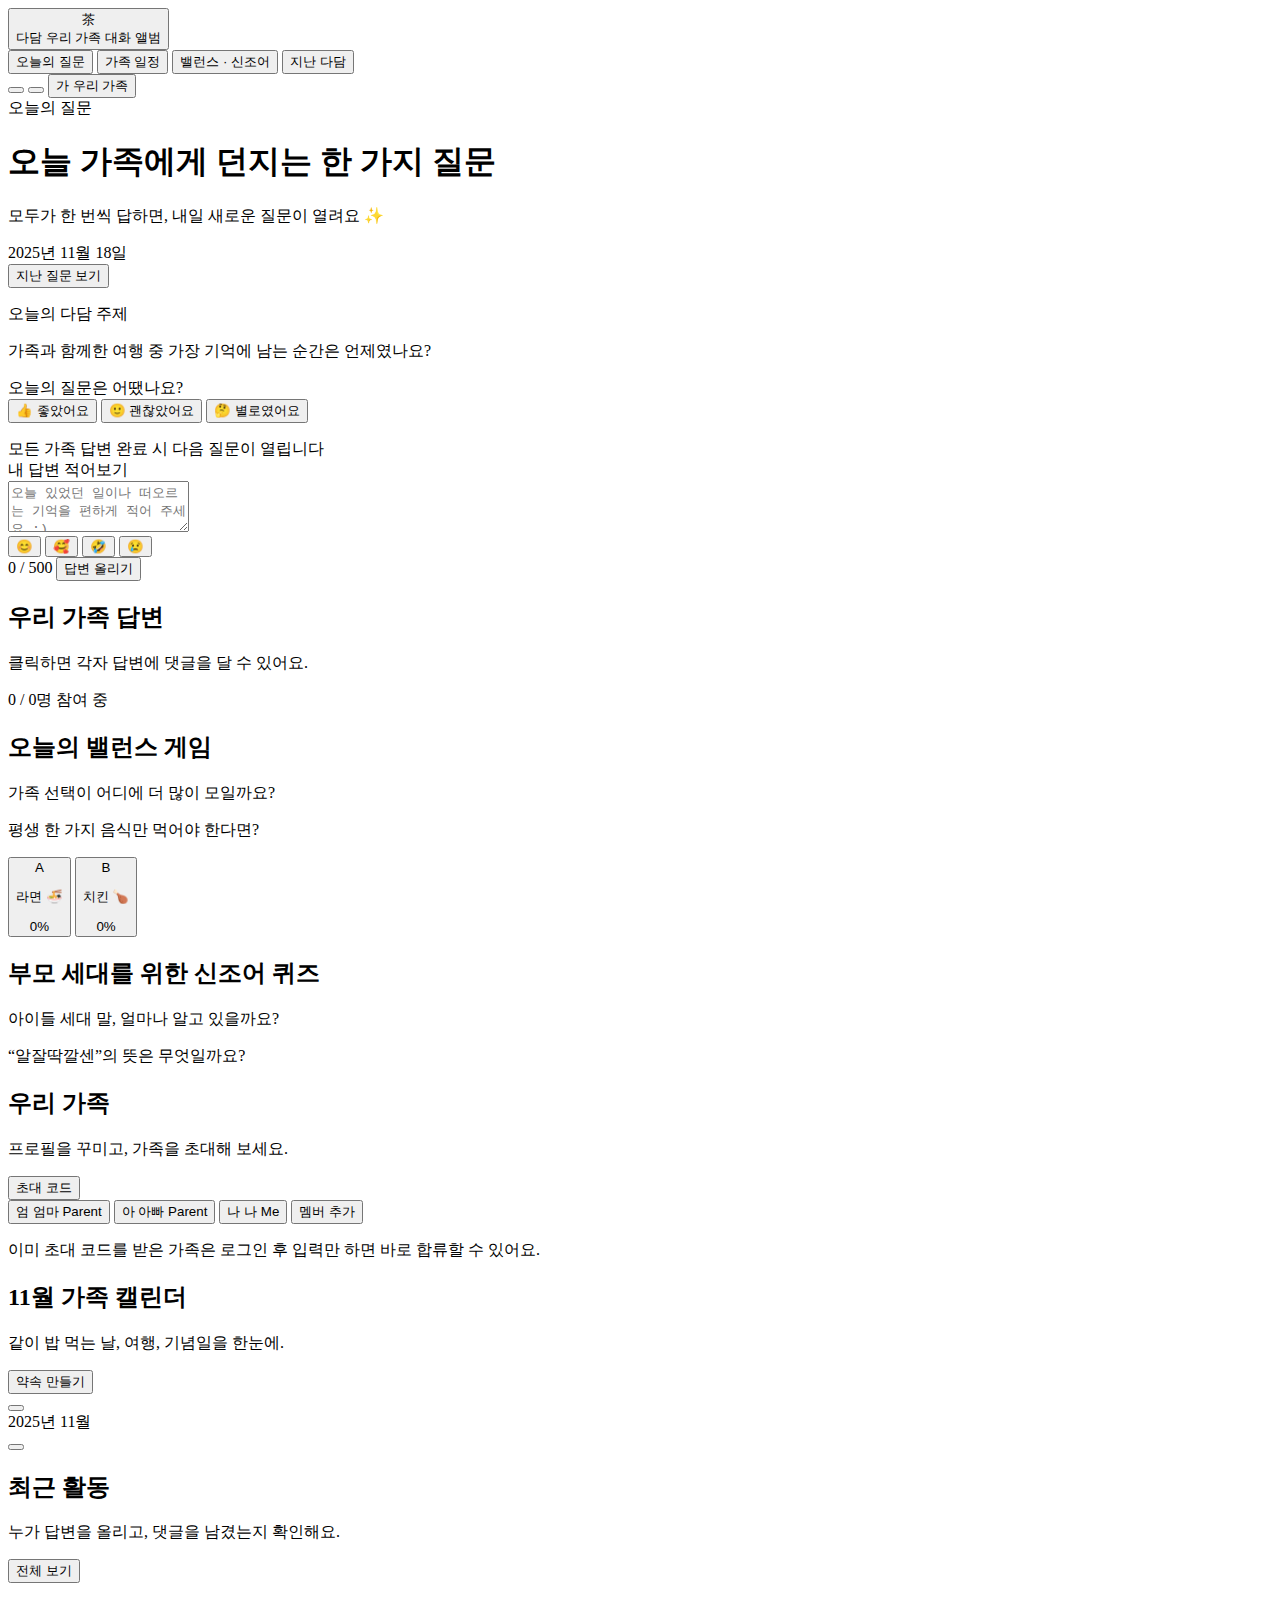
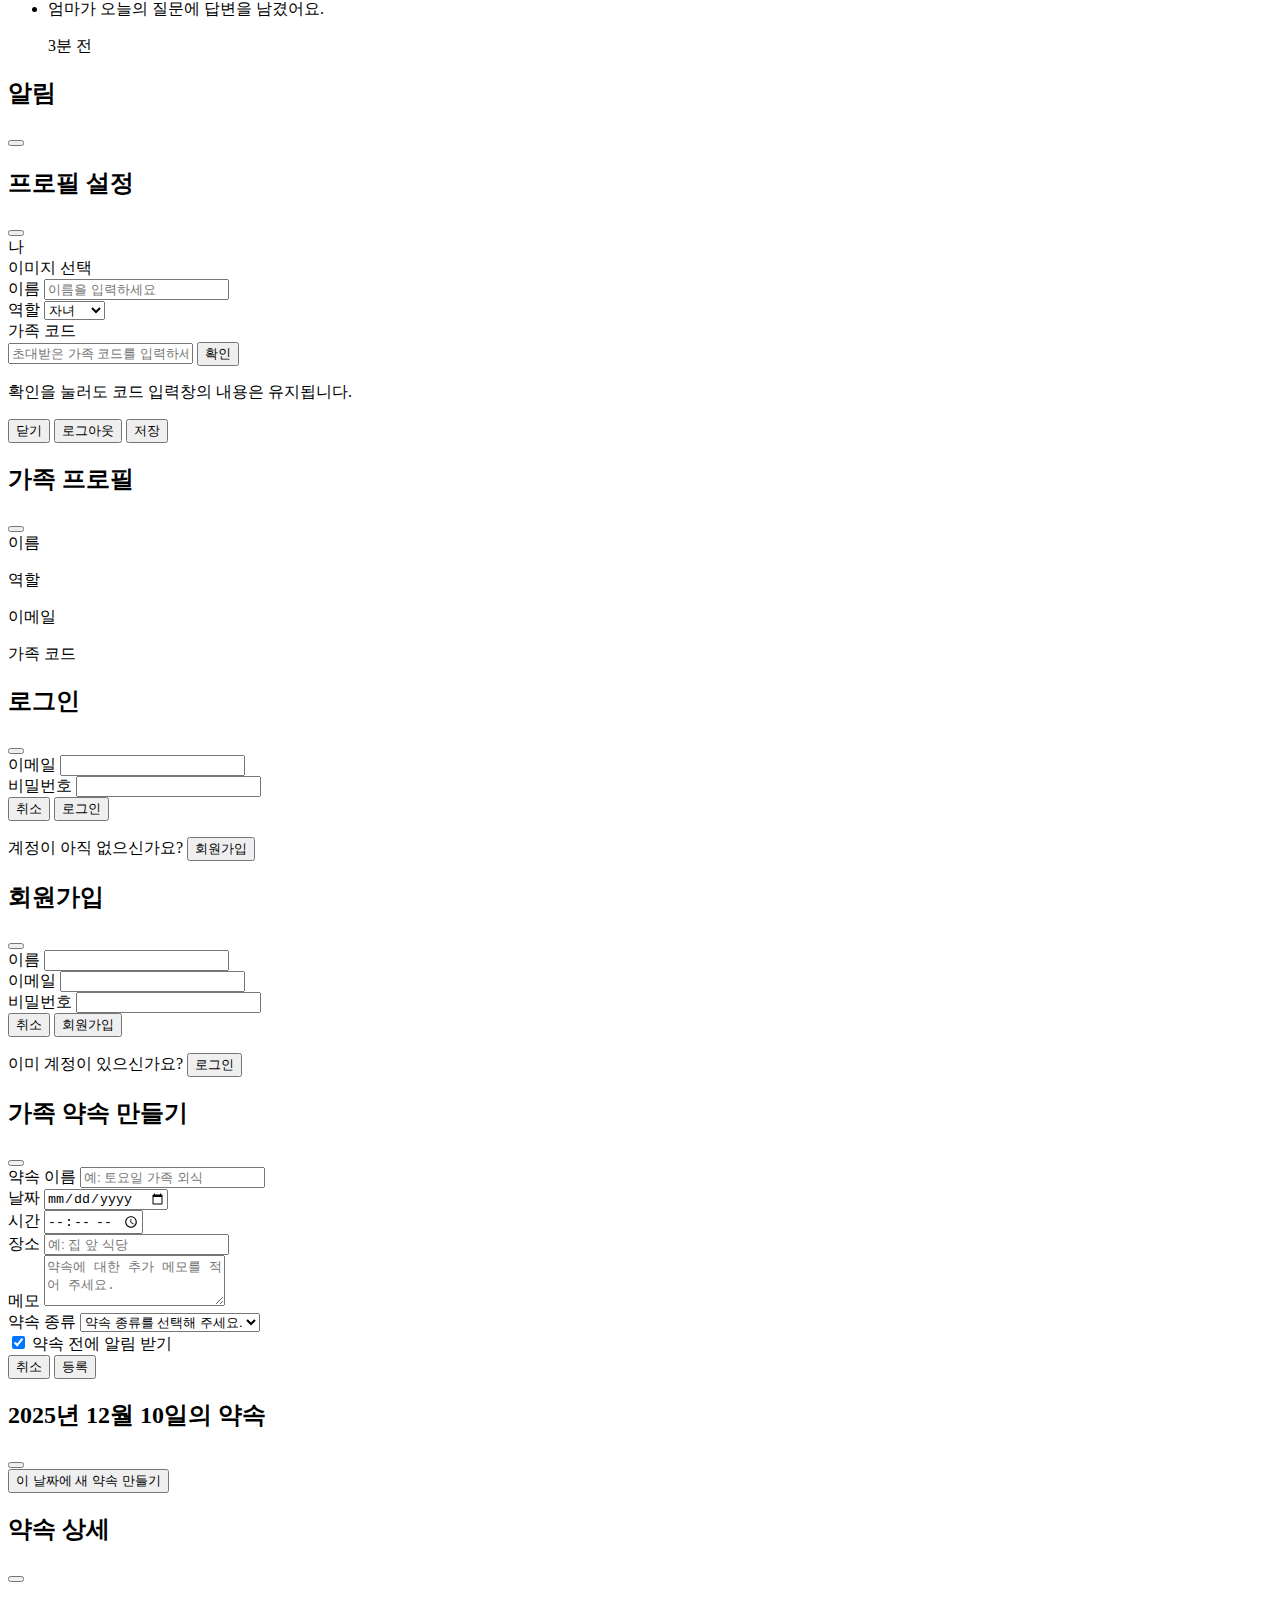
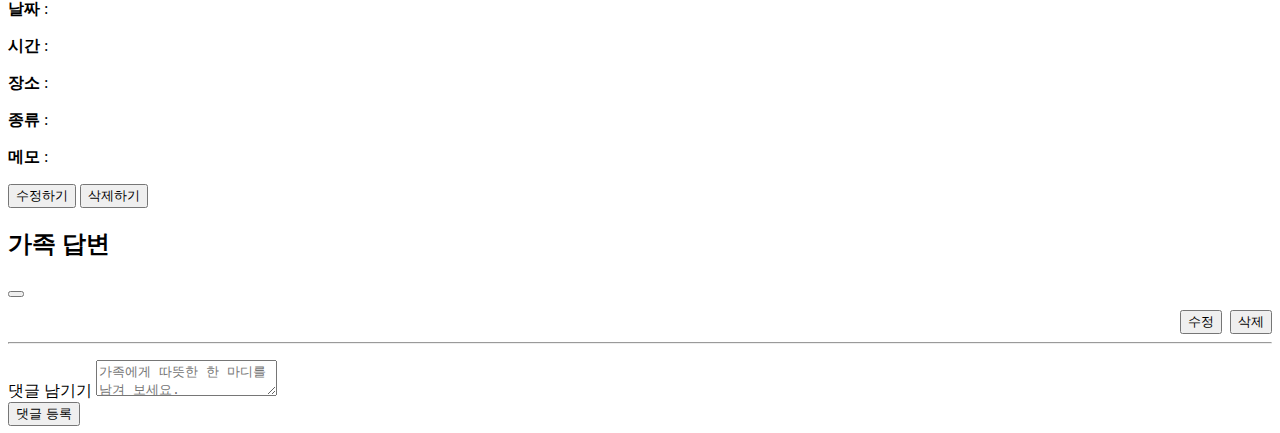
<file: src/main/resources/templates/index.html>
<!DOCTYPE html>
<html lang="ko" xmlns:th="http://www.thymeleaf.org">
<head xmlns:th="http://www.thymeleaf.org">
    <meta charset="UTF-8" />
    <title>다담 · 가족 대화/약속 플랫폼</title>
    <meta name="viewport" content="width=device-width, initial-scale=1.0" />

    <!-- Base & layout & components & widgets -->
    <link rel="stylesheet" th:href="@{/familyhub.base.css}" />
    <link rel="stylesheet" th:href="@{/familyhub.layout.css}" />
    <link rel="stylesheet" th:href="@{/familyhub.components.css}" />
    <link rel="stylesheet" th:href="@{/familyhub.widgets.css}" />
</head>
<body class="fh-body theme-light">
<div class="app">

    <!-- ================= HEADER ================= -->
    <header class="header">
        <div class="header-left">
            <button class="logo-chip" type="button">
                <span class="logo-mark">茶</span>
                <div class="logo-text">
                    <span class="logo-title">다담</span>
                    <span class="logo-subtitle">우리 가족 대화 앨범</span>
                </div>
            </button>

            <nav class="main-nav" aria-label="다담 주요 메뉴">
                <button class="nav-pill is-active" data-view="home" type="button">
                    오늘의 질문
                </button>
                <button class="nav-pill" data-view="calendar" type="button">
                    가족 일정
                </button>
                <button class="nav-pill" data-view="games" type="button">
                    밸런스 · 신조어
                </button>
                <button class="nav-pill" data-view="archive" type="button">
                    지난 다담
                </button>
            </nav>
        </div>

        <div class="header-right">
            <!-- 알림 열기 -->
            <button class="header-icon-btn" id="open-notifications" type="button" aria-label="알림 열기">
                <span class="fh-icon-bell"></span>
                <span class="badge-dot" id="notification-badge"></span>
            </button>

            <!-- 로그인/회원 관리 -->
            <button class="header-icon-btn" id="open-auth" type="button" aria-label="로그인/회원 관리">
                <span class="fh-icon-user"></span>
            </button>

            <!-- 프로필 / 마이페이지 -->
            <button class="avatar-chip" id="open-profile" type="button">
                <span class="avatar avatar-sm" id="current-avatar">
                    <span class="avatar-initial">가</span>
                </span>
                <span class="avatar-name" id="current-username">우리 가족</span>
                <span class="fh-icon-chevron-down"></span>
            </button>
        </div>
    </header>

    <!-- ================= MAIN LAYOUT ================= -->
    <main class="main-layout">
        <!-- ====== MAIN COLUMN ====== -->
        <section class="main-column">

            <!-- 오늘의 질문 / 답변 입력 -->
            <section class="card card-hero" aria-labelledby="today-question-title">
                <header class="card-header">
                    <div class="card-header-left">
                        <span class="pill pill-soft">오늘의 질문</span>
                        <div class="card-title-wrap">
                            <h1 class="card-title" id="today-question-title">
                                오늘 가족에게 던지는 한 가지 질문
                            </h1>
                            <p class="card-subtitle">
                                모두가 한 번씩 답하면, 내일 새로운 질문이 열려요 ✨
                            </p>
                        </div>
                    </div>
                    <div class="card-header-right">
                        <div class="date-badge">
                            <span id="today-label">2025년 11월 18일</span>
                        </div>
                        <button class="ghost-icon-btn" id="open-question-archive" type="button">
                            <span class="fh-icon-calendar"></span>
                            <span>지난 질문 보기</span>
                        </button>
                    </div>
                </header>

                <div class="question-main">
                    <div class="question-text-wrap">
                        <p class="question-tagline">
                            오늘의 다담 주제
                        </p>

                        <!-- ✅ 질문 ID를 data-question-id로 바인딩 -->
                        <p
                                class="question-text"
                                id="today-question-text"
                                data-question-id=""
                                th:attr="data-question-id=${todayQuestion != null} ? ${todayQuestion.id} : null"
                                th:text="${todayQuestion != null} ? ${todayQuestion.content} : '가족과 함께한 여행 중 가장 기억에 남는 순간은 언제였나요?'"
                        >
                            가족과 함께한 여행 중 가장 기억에 남는 순간은 언제였나요?
                        </p>

                        <!-- ✅ 질문 만족도 조사 UI (프론트 전용) -->
                        <div class="question-meta">
                            <div class="question-rating">
                                <span class="chip chip-outline question-rating-label">
                                    오늘의 질문은 어땠나요?
                                </span>
                                <div class="question-rating-buttons" role="group" aria-label="질문 만족도 선택">
                                    <button type="button"
                                            class="chip chip-soft question-rating-btn"
                                            data-rating="good">
                                        👍 좋았어요
                                    </button>
                                    <button type="button"
                                            class="chip chip-soft question-rating-btn"
                                            data-rating="ok">
                                        🙂 괜찮았어요
                                    </button>
                                    <button type="button"
                                            class="chip chip-soft question-rating-btn"
                                            data-rating="bad">
                                        🤔 별로였어요
                                    </button>
                                </div>
                                <!-- 단순 프론트 전용 상태 텍스트 -->
                                <p class="question-rating-status text-soft"
                                   id="question-rating-status"
                                   aria-live="polite"></p>
                            </div>

                            <span class="chip chip-outline">
                                모든 가족 답변 완료 시 다음 질문이 열립니다
                            </span>
                        </div>
                    </div>

                    <form class="answer-form" id="answer-form">
                        <label class="field-label" for="answer-input">
                            내 답변 적어보기
                        </label>
                        <div class="textarea-shell">
                            <textarea
                                    id="answer-input"
                                    class="textarea"
                                    rows="3"
                                    placeholder="오늘 있었던 일이나 떠오르는 기억을 편하게 적어 주세요 :)"
                            ></textarea>
                            <div class="textarea-footer">
                                <div class="emoji-row">
                                    <button type="button" class="emoji-chip" data-emoji="😊">😊</button>
                                    <button type="button" class="emoji-chip" data-emoji="🥰">🥰</button>
                                    <button type="button" class="emoji-chip" data-emoji="🤣">🤣</button>
                                    <button type="button" class="emoji-chip" data-emoji="😢">😢</button>
                                </div>
                                <div class="answer-actions">
                                    <span class="length-hint" id="answer-length-hint">0 / 500</span>
                                    <button class="btn btn-primary" type="submit">
                                        답변 올리기
                                    </button>
                                </div>
                            </div>
                        </div>
                    </form>
                </div>
            </section>

            <!-- 가족 답변 리스트 -->
            <section class="card card-answers" aria-label="가족 답변">
                <header class="card-header">
                    <div class="card-header-left">
                        <h2 class="card-title">우리 가족 답변</h2>
                        <p class="card-subtitle">
                            클릭하면 각자 답변에 댓글을 달 수 있어요.
                        </p>
                    </div>
                    <div class="card-header-right">
                        <span class="pill pill-soft" id="answer-progress-pill">
                            0 / 0명 참여 중
                        </span>
                    </div>
                </header>

                <!-- ✅ 실제 데이터는 dadam.answers.js가 렌더링 -->
                <ul class="answer-list" id="answer-list"></ul>
            </section>

            <!-- 밸런스 게임 + 신조어 퀴즈 영역 -->
            <section class="cards-row">
                <!-- 밸런스 게임 -->
                <section class="card card-balance" aria-label="오늘의 밸런스 게임">
                    <header class="card-header">
                        <div class="card-header-left">
                            <h2 class="card-title">오늘의 밸런스 게임</h2>
                            <p class="card-subtitle">
                                가족 선택이 어디에 더 많이 모일까요?
                            </p>
                        </div>
                    </header>

                    <div class="balance-body" id="balance-game" data-game-id="">
                        <p class="balance-question" id="balance-question">
                            평생 한 가지 음식만 먹어야 한다면?
                        </p>

                        <div class="balance-options">
                            <button
                                    class="balance-option"
                                    type="button"
                                    data-choice="A"
                            >
                                <div class="balance-label">A</div>
                                <p class="balance-text">라면 🍜</p>
                                <div class="balance-result">
                                    <div class="balance-bar" data-bar="A"></div>
                                    <span class="balance-percent" data-percent="A">0%</span>
                                </div>
                                <div class="balance-avatars" data-avatars="A"></div>
                            </button>

                            <button
                                    class="balance-option"
                                    type="button"
                                    data-choice="B"
                            >
                                <div class="balance-label">B</div>
                                <p class="balance-text">치킨 🍗</p>
                                <div class="balance-result">
                                    <div class="balance-bar" data-bar="B"></div>
                                    <span class="balance-percent" data-percent="B">0%</span>
                                </div>
                                <div class="balance-avatars" data-avatars="B"></div>
                            </button>
                        </div>
                    </div>
                </section>

                <!-- 신조어 퀴즈 -->
                <section class="card card-quiz" aria-label="부모 세대를 위한 신조어 퀴즈">
                    <header class="card-header">
                        <div class="card-header-left">
                            <h2 class="card-title">부모 세대를 위한 신조어 퀴즈</h2>
                            <p class="card-subtitle">
                                아이들 세대 말, 얼마나 알고 있을까요?
                            </p>
                        </div>
                        <!--                        <button class="ghost-icon-btn" id="regen-quiz" type="button">-->
                        <!--                            <span class="fh-icon-refresh"></span>-->
                        <!--                            <span>다른 문제</span>-->
                        <!--                        </button>-->
                    </header>

                    <div class="quiz-body" id="slang-quiz" data-quiz-id="">
                        <p class="quiz-question" id="quiz-question">
                            “알잘딱깔센”의 뜻은 무엇일까요?
                        </p>
                        <ul class="quiz-options" id="quiz-options">
                            <!-- JS에서 실제 보기 + 아바타 렌더링 -->
                        </ul>
                        <div class="quiz-actions">
                            <button class="btn btn-primary btn-sm"
                                    id="quiz-check-answer"
                                    type="button"
                                    style="display:none;">
                                정답 확인
                            </button>
                        </div>
                        <p class="quiz-feedback" id="quiz-feedback" aria-live="polite"></p>
                    </div>
                </section>
            </section>
        </section>

        <!-- ====== SIDEBAR ====== -->
        <aside class="sidebar" aria-label="가족 정보 및 일정 사이드바">

            <!-- 가족 멤버 / 초대 -->
            <section class="card card-family">
                <header class="card-header">
                    <div class="card-header-left">
                        <h2 class="card-title">우리 가족</h2>
                        <p class="card-subtitle">
                            프로필을 꾸미고, 가족을 초대해 보세요.
                        </p>
                    </div>
                    <button class="btn btn-ghost" id="open-invite" type="button">
                        초대 코드
                    </button>
                </header>

                <div class="family-grid" id="family-grid">
                    <button class="family-cell" type="button" data-user-id="mom">
                        <span class="avatar avatar-md">
                            <span class="avatar-initial">엄</span>
                        </span>
                        <span class="family-name">엄마</span>
                        <span class="family-role-badge">Parent</span>
                    </button>

                    <button class="family-cell" type="button" data-user-id="dad">
                        <span class="avatar avatar-md">
                            <span class="avatar-initial">아</span>
                        </span>
                        <span class="family-name">아빠</span>
                        <span class="family-role-badge">Parent</span>
                    </button>

                    <button class="family-cell" type="button" data-user-id="me">
                        <span class="avatar avatar-md avatar-accent">
                            <span class="avatar-initial">나</span>
                        </span>
                        <span class="family-name">나</span>
                        <span class="family-role-badge">Me</span>
                    </button>

                    <button class="family-cell family-add" id="family-add-btn" type="button">
                        <span class="avatar avatar-md avatar-dashed">
                            <span class="fh-icon-plus"></span>
                        </span>
                        <span class="family-name">멤버 추가</span>
                    </button>
                </div>

                <p class="family-hint">
                    이미 초대 코드를 받은 가족은 로그인 후 입력만 하면 바로 합류할 수 있어요.
                </p>
            </section>

            <!-- 캘린더 + 일정 -->
            <section class="card card-calendar">
                <header class="card-header">
                    <div class="card-header-left">
                        <h2 class="card-title">11월 가족 캘린더</h2>
                        <p class="card-subtitle">
                            같이 밥 먹는 날, 여행, 기념일을 한눈에.
                        </p>
                    </div>
                    <button class="btn btn-primary btn-sm" id="open-schedule-modal" type="button">
                        약속 만들기
                    </button>
                </header>

                <div class="calendar-shell">
                    <div class="calendar-header">
                        <button class="ghost-icon-btn" id="calendar-prev" type="button" aria-label="이전 달">
                            <span class="fh-icon-chevron-left"></span>
                        </button>
                        <div class="calendar-title" id="calendar-title">2025년 11월</div>
                        <button class="ghost-icon-btn" id="calendar-next" type="button" aria-label="다음 달">
                            <span class="fh-icon-chevron-right"></span>
                        </button>
                    </div>
                    <div class="calendar-grid" id="calendar-grid">
                        <!-- dadam.ui.js에서 달력 렌더링 -->
                    </div>
                </div>

                <!-- ✅ 일정 리스트: JS가 API 결과로 렌더 -->
                <div class="event-list" id="event-list"></div>
            </section>

            <!-- 최근 활동 / 알림 미리보기 -->
            <section class="card card-activity">
                <header class="card-header">
                    <div class="card-header-left">
                        <h2 class="card-title">최근 활동</h2>
                        <p class="card-subtitle">
                            누가 답변을 올리고, 댓글을 남겼는지 확인해요.
                        </p>
                    </div>
                    <button class="ghost-icon-btn" id="open-notifications-from-card" type="button">
                        <span>전체 보기</span>
                        <span class="fh-icon-chevron-right"></span>
                    </button>
                </header>

                <ul class="activity-list" id="activity-list">
                    <!-- 필요하면 나중에 실제 데이터로 교체 -->
                    <li class="activity-item">
                        <span class="activity-icon activity-type-answer"></span>
                        <div class="activity-text">
                            <p class="activity-title">엄마가 오늘의 질문에 답변을 남겼어요.</p>
                            <p class="activity-meta">3분 전</p>
                        </div>
                    </li>
                </ul>
            </section>
        </aside>
    </main>
</div>

<!-- ================= MODALS ================= -->

<!-- 🔔 알림 모달 -->
<div id="modal-notifications" class="modal-backdrop">
    <div class="modal">
        <header class="modal-header">
            <h2 class="modal-title">알림</h2>
            <button class="ghost-icon-btn" type="button" data-close-modal="modal-notifications">
                <span class="fh-icon-close"></span>
            </button>
        </header>
        <div class="modal-body">
            <ul class="notification-list" id="notification-list">
                <!-- dadam.core.js 에서 렌더링 -->
            </ul>
        </div>
    </div>
</div>

<!-- 👤 프로필 / 마이페이지 모달 -->
<div id="modal-profile" class="modal-backdrop">
    <div class="modal">
        <header class="modal-header">
            <h2 class="modal-title">프로필 설정</h2>
            <button class="ghost-icon-btn" type="button" data-close-modal="modal-profile">
                <span class="fh-icon-close"></span>
            </button>
        </header>
        <div class="modal-body">
            <form id="profile-form">
                <div class="profile-avatar-section">
                    <div class="avatar avatar-lg avatar-soft" id="profile-avatar-preview">
                        <span class="avatar-initial">나</span>
                    </div>
                    <label class="btn btn-ghost btn-sm">
                        이미지 선택
                        <input id="profile-image-input" type="file" accept="image/*" hidden />
                    </label>
                </div>

                <div class="field-group">
                    <label class="field-label" for="profile-name-input">이름</label>
                    <input id="profile-name-input" class="input" type="text" placeholder="이름을 입력하세요" />
                </div>

                <div class="field-group">
                    <label class="field-label" for="profile-role-input">역할</label>
                    <select id="profile-role-input" class="select">
                        <option value="child">자녀</option>
                        <option value="parent">부모</option>
                        <option value="grandparent">조부모</option>
                    </select>
                </div>

                <!-- 👨‍👩‍👧 가족 코드 입력 영역 -->
                <div class="field-group">
                    <div class="field-row" style="justify-content: space-between; align-items: center;">
                        <label class="field-label" for="family-code-input">가족 코드</label>
                        <span class="helper-text" id="family-code-display"></span>
                    </div>
                    <div class="field-row">
                        <input
                                id="family-code-input"
                                class="input"
                                type="text"
                                placeholder="초대받은 가족 코드를 입력하세요"
                        />
                        <button class="btn btn-ghost" type="button" id="family-code-check-btn">확인</button>
                    </div>
                    <p class="field-help">확인을 눌러도 코드 입력창의 내용은 유지됩니다.</p>
                </div>

                <div class="modal-footer">
                    <button class="btn btn-ghost" type="button" data-close-modal="modal-profile">닫기</button>
                    <button class="btn btn-ghost" type="button" id="logout-btn">로그아웃</button>
                    <button class="btn btn-primary" type="submit">저장</button>
                </div>
            </form>
        </div>
    </div>
</div>

<!-- 👤 가족 프로필 상세 모달 -->
<div id="modal-family-profile" class="modal-backdrop">
    <div class="modal">
        <header class="modal-header">
            <h2 class="modal-title">가족 프로필</h2>
            <button class="ghost-icon-btn" type="button" data-close-modal="modal-family-profile">
                <span class="fh-icon-close"></span>
            </button>
        </header>
        <div class="modal-body">
            <div class="profile-avatar-section" id="family-profile-avatar">
                <!-- JS 렌더링 -->
            </div>
            <div class="field-group">
                <label class="field-label">이름</label>
                <p class="field-value" id="family-profile-name"></p>
            </div>
            <div class="field-group">
                <label class="field-label">역할</label>
                <p class="field-value" id="family-profile-role"></p>
            </div>
            <div class="field-group">
                <label class="field-label">이메일</label>
                <p class="field-value" id="family-profile-email"></p>
            </div>
            <div class="field-group">
                <label class="field-label">가족 코드</label>
                <p class="field-value" id="family-profile-code"></p>
            </div>
        </div>
    </div>
</div>

<!-- 🔐 로그인 모달 -->
<div id="modal-login" class="modal-backdrop">
    <div class="modal">
        <header class="modal-header">
            <h2 class="modal-title">로그인</h2>
            <button class="ghost-icon-btn" type="button" data-close-modal="modal-login">
                <span class="fh-icon-close"></span>
            </button>
        </header>
        <div class="modal-body">
            <form id="login-form">
                <div class="field-group">
                    <label class="field-label" for="login-email">이메일</label>
                    <input id="login-email" class="input" type="email" name="email" required />
                </div>
                <div class="field-group">
                    <label class="field-label" for="login-password">비밀번호</label>
                    <input id="login-password" class="input" type="password" name="password" required />
                </div>
                <div class="modal-footer">
                    <button class="btn btn-ghost" type="button" data-close-modal="modal-login">취소</button>
                    <button class="btn btn-primary" type="submit">로그인</button>
                </div>
            </form>

            <!-- 👇 로그인 아래에 회원가입 안내 -->
            <p class="auth-helper-text">
                계정이 아직 없으신가요?
                <button type="button" class="link-button" id="go-signup-link">회원가입</button>
            </p>
        </div>
    </div>
</div>

<!-- 🆕 회원가입 모달 -->
<div id="modal-signup" class="modal-backdrop">
    <div class="modal">
        <header class="modal-header">
            <h2 class="modal-title">회원가입</h2>
            <button class="ghost-icon-btn" type="button" data-close-modal="modal-signup">
                <span class="fh-icon-close"></span>
            </button>
        </header>

        <div class="modal-body">
            <form id="signup-form">
                <div class="field-group">
                    <label class="field-label" for="signup-name">이름</label>
                    <input id="signup-name" class="input" type="text" name="name" required />
                </div>
                <div class="field-group">
                    <label class="field-label" for="signup-email">이메일</label>
                    <input id="signup-email" class="input" type="email" name="email" required />
                </div>
                <div class="field-group">
                    <label class="field-label" for="signup-password">비밀번호</label>
                    <input id="signup-password" class="input" type="password" name="password" required />
                </div>
                <div class="modal-footer">
                    <button class="btn btn-ghost" type="button" data-close-modal="modal-signup">취소</button>
                    <button class="btn btn-primary" type="submit">회원가입</button>
                </div>
            </form>

            <p class="auth-helper-text">
                이미 계정이 있으신가요?
                <button type="button" class="link-button" id="go-login-link">로그인</button>
            </p>
        </div>
    </div>
</div>


<!-- 📅 약속 만들기 모달 -->
<div id="modal-schedule" class="modal-backdrop">
    <div class="modal">
        <header class="modal-header">
            <h2 class="modal-title">가족 약속 만들기</h2>
            <button class="ghost-icon-btn" type="button" data-close-modal="modal-schedule">
                <span class="fh-icon-close"></span>
            </button>
        </header>

        <div class="modal-body">
            <form id="schedule-form">
                <!-- ✅ title: 필수 -->
                <div class="field-group">
                    <label class="field-label" for="schedule-title">약속 이름</label>
                    <input
                            id="schedule-title"
                            name="title"
                            class="input"
                            type="text"
                            placeholder="예: 토요일 가족 외식"
                            required
                    />
                </div>

                <div class="field-group field-row">
                    <!-- ✅ date: 필수 -->
                    <div class="field-col">
                        <label class="field-label" for="schedule-date">날짜</label>
                        <input
                                id="schedule-date"
                                name="date"
                                class="input"
                                type="date"
                                required
                        />
                    </div>

                    <!-- ⭕ time: 선택 -->
                    <div class="field-col">
                        <label class="field-label" for="schedule-time">시간</label>
                        <input
                                id="schedule-time"
                                name="time"
                                class="input"
                                type="time"
                        />
                    </div>
                </div>

                <!-- ⭕ place: 선택 -->
                <div class="field-group">
                    <label class="field-label" for="schedule-place">장소</label>
                    <input
                            id="schedule-place"
                            name="place"
                            class="input"
                            type="text"
                            placeholder="예: 집 앞 식당"
                    />
                </div>

                <!-- ⭕ memo: 선택 -->
                <div class="field-group">
                    <label class="field-label" for="schedule-memo">메모</label>
                    <textarea
                            id="schedule-memo"
                            name="memo"
                            class="textarea"
                            rows="3"
                            placeholder="약속에 대한 추가 메모를 적어 주세요."
                    ></textarea>
                </div>

                <!-- ⭕ type: 사용자가 직접 선택 (선택 사항) -->
                <div class="field-group">
                    <label class="field-label" for="schedule-type">약속 종류</label>
                    <select
                            id="schedule-type"
                            name="type"
                            class="select"
                    >
                        <option value="" selected>약속 종류를 선택해 주세요.</option>
                        <option value="dinner">식사</option>
                        <option value="trip">여행</option>
                        <option value="event">기타</option>
                    </select>
                </div>

                <!-- ⭕ remind: 선택(체크/해제) -->
                <div class="field-group">
                    <label class="checkbox">
                        <input
                                id="schedule-remind"
                                name="remind"
                                type="checkbox"
                                checked
                        />
                        <span>약속 전에 알림 받기</span>
                    </label>
                </div>

                <div class="modal-footer">
                    <button class="btn btn-ghost" type="button" data-close-modal="modal-schedule">취소</button>
                    <button class="btn btn-primary" type="submit">등록</button>
                </div>
            </form>
        </div>
    </div>
</div>

<!-- 📅 날짜별 약속 리스트 모달 -->
<div id="modal-day-events" class="modal-backdrop">
    <div class="modal">
        <header class="modal-header">
            <h2 class="modal-title">
                <span id="day-events-date-label">2025년 12월 10일</span>의 약속
            </h2>
            <button class="ghost-icon-btn" type="button" data-close-modal="modal-day-events">
                <span class="fh-icon-close"></span>
            </button>
        </header>
        <div class="modal-body">
            <div id="day-events-list">
                <!-- dadam.ui.js에서 해당 날짜의 약속 리스트 렌더링 -->
            </div>
        </div>
        <footer class="modal-footer">
            <button class="btn btn-primary" type="button" id="day-events-create-btn">
                이 날짜에 새 약속 만들기
            </button>
        </footer>
    </div>
</div>

<!-- 📌 약속 상세 모달 -->
<div id="modal-schedule-detail" class="modal-backdrop">
    <div class="modal">
        <header class="modal-header">
            <h2 class="modal-title" id="schedule-detail-title">약속 상세</h2>
            <button class="ghost-icon-btn" type="button" data-close-modal="modal-schedule-detail">
                <span class="fh-icon-close"></span>
            </button>
        </header>
        <div class="modal-body">
            <div class="field-group">
                <p><strong>날짜</strong> : <span id="schedule-detail-date"></span></p>
            </div>
            <div class="field-group">
                <p><strong>시간</strong> : <span id="schedule-detail-time"></span></p>
            </div>
            <div class="field-group">
                <p><strong>장소</strong> : <span id="schedule-detail-place"></span></p>
            </div>
            <div class="field-group">
                <p><strong>종류</strong> : <span id="schedule-detail-type"></span></p>
            </div>
            <div class="field-group">
                <p><strong>메모</strong> : <span id="schedule-detail-memo"></span></p>
            </div>
        </div>
        <footer class="modal-footer">
            <button class="btn btn-ghost" type="button" id="schedule-detail-edit-btn">수정하기</button>
            <button class="btn btn-danger" type="button" id="schedule-detail-delete-btn">삭제하기</button>
        </footer>
    </div>
</div>

<!-- ✅ 답변 상세 + 댓글 모달 (answers.js에서 사용) -->
<div id="modal-answer-thread" class="modal-backdrop">
    <div class="modal">
        <header class="modal-header">
            <h2 class="modal-title">가족 답변</h2>
            <button class="ghost-icon-btn" type="button" data-close-modal="modal-answer-thread">
                <span class="fh-icon-close"></span>
            </button>
        </header>
        <div class="modal-body">
            <div id="answer-thread-main"></div>
            <div class="answer-thread-actions" id="answer-thread-actions" style="display:none; margin-top:12px; gap:8px; display:flex; justify-content:flex-end;">
                <button class="btn btn-ghost btn-sm" type="button" id="answer-edit-btn">수정</button>
                <button class="btn btn-ghost btn-sm" type="button" id="answer-edit-cancel-btn" style="display:none;">수정 취소</button>
                <button class="btn btn-danger btn-sm" type="button" id="answer-delete-btn">삭제</button>
            </div>
            <hr />
            <ul class="comment-list" id="comment-list"></ul>

            <form id="comment-form" class="comment-form">
                <div class="field-group">
                    <label class="field-label" for="comment-input">댓글 남기기</label>
                    <textarea id="comment-input" class="textarea" rows="2" placeholder="가족에게 따뜻한 한 마디를 남겨 보세요."></textarea>
                </div>
                <div class="modal-footer">
                    <button class="btn btn-primary" type="submit">댓글 등록</button>
                </div>
            </form>
        </div>
    </div>
</div>

<!-- ================= SCRIPTS ================= -->
<script th:src="@{/js/dadam.core.js}"></script>
<script th:src="@{/js/dadam.profile.js}"></script>
<script th:src="@{/js/dadam.balance.js}"></script>
<script th:src="@{/js/dadam.quiz.js}"></script>
<script th:src="@{/js/dadam.answers.js}"></script>
<script th:src="@{/js/dadam.archive.js}"></script>
<script th:src="@{/js/dadam.ui.js}"></script>

</body>
</html>
</file>
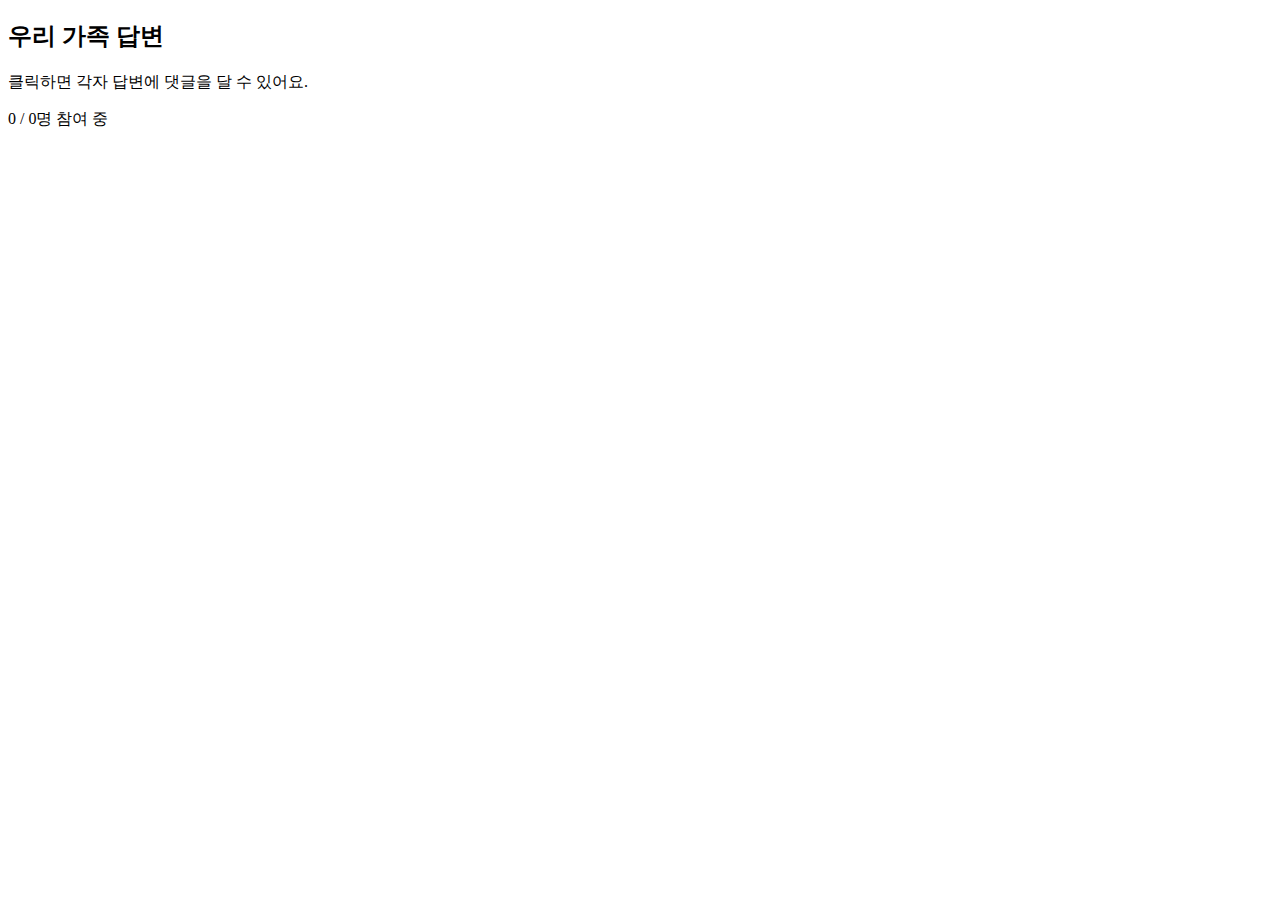
<file: src/main/resources/templates/fragments/answers.html>
<!DOCTYPE html>
<html xmlns:th="http://www.thymeleaf.org">
<body>
<section class="card card-answers"
         aria-label="가족 답변"
         th:fragment="answers-card">

    <header class="card-header">
        <div class="card-header-left">
            <h2 class="card-title">우리 가족 답변</h2>
            <p class="card-subtitle">
                클릭하면 각자 답변에 댓글을 달 수 있어요.
            </p>
        </div>
        <div class="card-header-right">
            <span class="pill pill-soft" id="answer-progress-pill">
                0 / 0명 참여 중
            </span>
        </div>
    </header>

    <!-- ✅ 실제 데이터는 dadam.answers.js가 렌더링 -->
    <ul class="answer-list" id="answer-list"></ul>
</section>
</body>
</html>
</file>
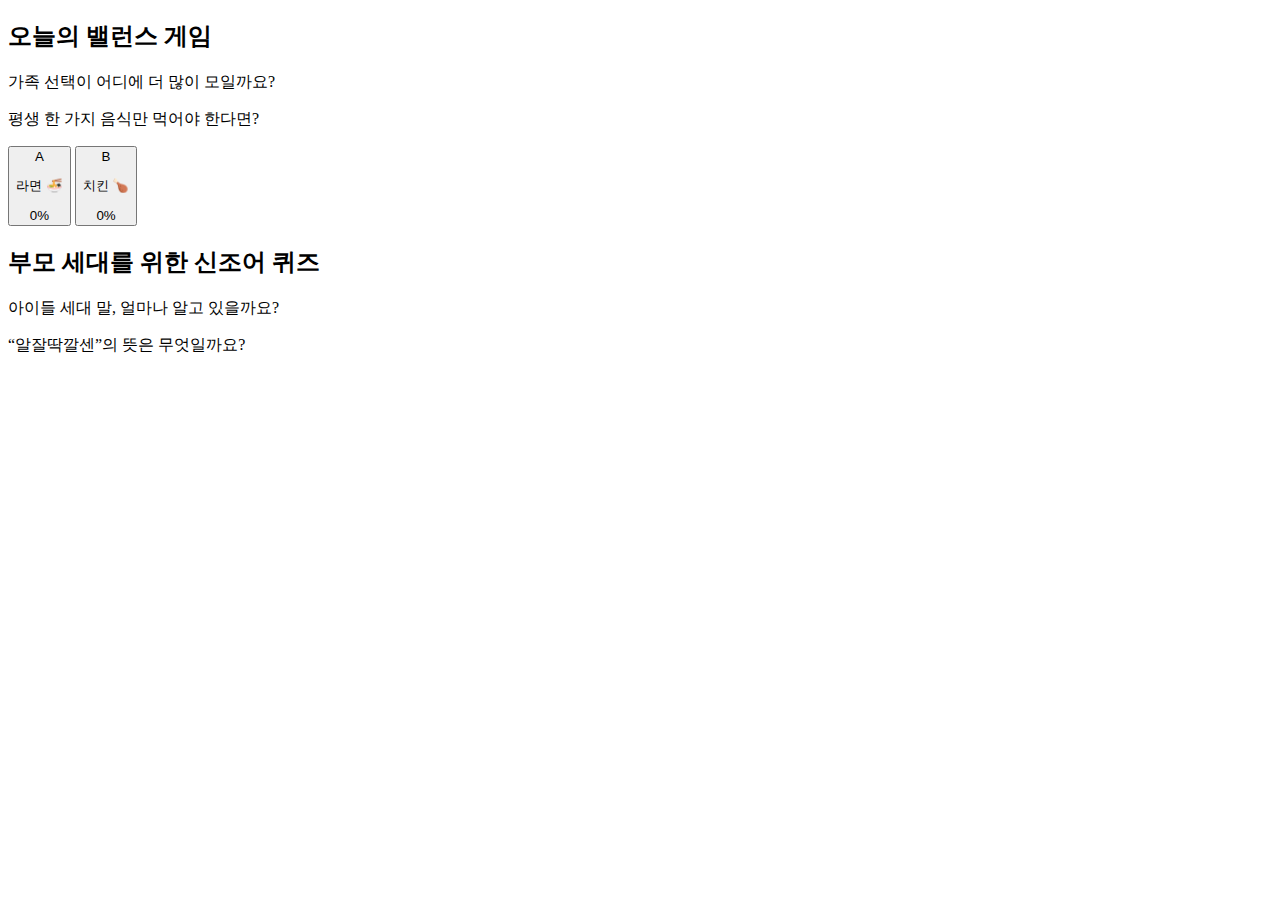
<file: src/main/resources/templates/fragments/balance-quiz.html>
<!DOCTYPE html>
<html xmlns:th="http://www.thymeleaf.org">
<body>
<section class="cards-row" th:fragment="balance-quiz-row">

    <!-- 밸런스 게임 -->
    <section class="card card-balance" aria-label="오늘의 밸런스 게임">
        <header class="card-header">
            <div class="card-header-left">
                <h2 class="card-title">오늘의 밸런스 게임</h2>
                <p class="card-subtitle">
                    가족 선택이 어디에 더 많이 모일까요?
                </p>
            </div>
        </header>

        <div class="balance-body" id="balance-game" data-game-id="">
            <p class="balance-question" id="balance-question">
                평생 한 가지 음식만 먹어야 한다면?
            </p>

            <div class="balance-options">
                <button
                        class="balance-option"
                        type="button"
                        data-choice="A">
                    <div class="balance-label">A</div>
                    <p class="balance-text">라면 🍜</p>
                    <div class="balance-result">
                        <div class="balance-bar" data-bar="A"></div>
                        <span class="balance-percent" data-percent="A">0%</span>
                    </div>
                    <div class="balance-avatars" data-avatars="A"></div>
                </button>

                <button
                        class="balance-option"
                        type="button"
                        data-choice="B">
                    <div class="balance-label">B</div>
                    <p class="balance-text">치킨 🍗</p>
                    <div class="balance-result">
                        <div class="balance-bar" data-bar="B"></div>
                        <span class="balance-percent" data-percent="B">0%</span>
                    </div>
                    <div class="balance-avatars" data-avatars="B"></div>
                </button>
            </div>
        </div>
    </section>

    <!-- 신조어 퀴즈 -->
    <section class="card card-quiz" aria-label="부모 세대를 위한 신조어 퀴즈">
        <header class="card-header">
            <div class="card-header-left">
                <h2 class="card-title">부모 세대를 위한 신조어 퀴즈</h2>
                <p class="card-subtitle">
                    아이들 세대 말, 얼마나 알고 있을까요?
                </p>
            </div>
        </header>

        <div class="quiz-body" id="slang-quiz" data-quiz-id="">
            <p class="quiz-question" id="quiz-question">
                “알잘딱깔센”의 뜻은 무엇일까요?
            </p>
            <ul class="quiz-options" id="quiz-options">
                <!-- JS에서 실제 보기 + 아바타 렌더링 -->
            </ul>
            <div class="quiz-actions">
                <button class="btn btn-primary btn-sm"
                        id="quiz-check-answer"
                        type="button"
                        style="display:none;">
                    정답 확인
                </button>
            </div>
            <p class="quiz-feedback" id="quiz-feedback" aria-live="polite"></p>
        </div>
    </section>
</section>
</body>
</html>
</file>
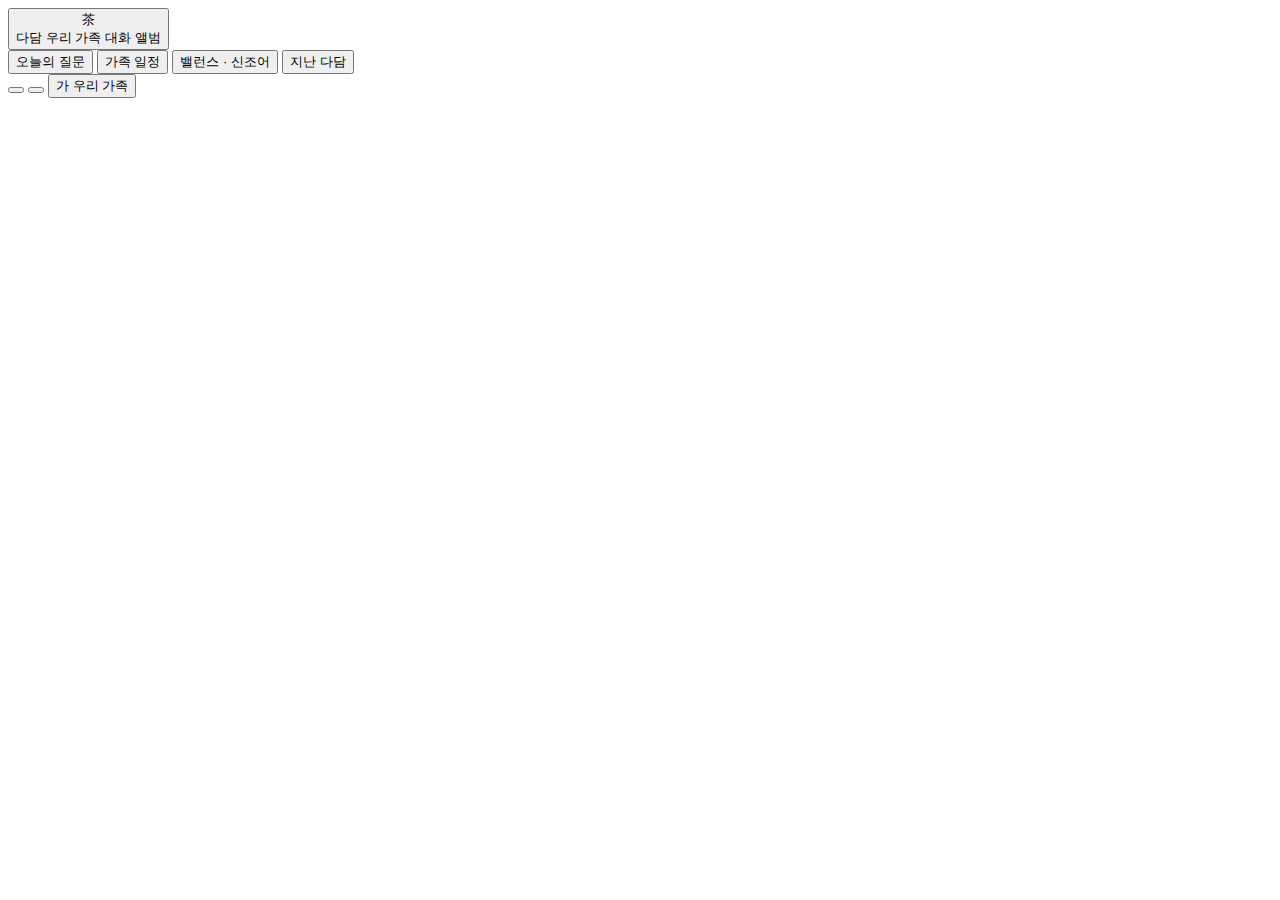
<file: src/main/resources/templates/fragments/header.html>
<!DOCTYPE html>
<html xmlns:th="http://www.thymeleaf.org">
<body>
<header class="header" th:fragment="header">
    <div class="header-left">
        <button class="logo-chip" type="button">
            <span class="logo-mark">茶</span>
            <div class="logo-text">
                <span class="logo-title">다담</span>
                <span class="logo-subtitle">우리 가족 대화 앨범</span>
            </div>
        </button>

        <nav class="main-nav" aria-label="다담 주요 메뉴">
            <button class="nav-pill is-active" data-view="home" type="button">
                오늘의 질문
            </button>
            <button class="nav-pill" data-view="calendar" type="button">
                가족 일정
            </button>
            <button class="nav-pill" data-view="games" type="button">
                밸런스 · 신조어
            </button>
            <button class="nav-pill" data-view="archive" type="button">
                지난 다담
            </button>
        </nav>
    </div>

    <div class="header-right">
        <!-- 알림 열기 -->
        <button class="header-icon-btn" id="open-notifications" type="button" aria-label="알림 열기">
            <span class="fh-icon-bell"></span>
            <span class="badge-dot" id="notification-badge"></span>
        </button>

        <!-- 로그인/회원 관리 -->
        <button class="header-icon-btn" id="open-auth" type="button" aria-label="로그인/회원 관리">
            <span class="fh-icon-user"></span>
        </button>

        <!-- 프로필 / 마이페이지 -->
        <button class="avatar-chip" id="open-profile" type="button">
            <span class="avatar avatar-sm" id="current-avatar">
                <!-- ✅ JS가 이 이니셜을 바꿔 줌 -->
                <span class="avatar-initial">가</span>
            </span>
            <span class="avatar-name" id="current-username">우리 가족</span>
            <span class="fh-icon-chevron-down"></span>
        </button>
    </div>
</header>
</body>
</html>
</file>
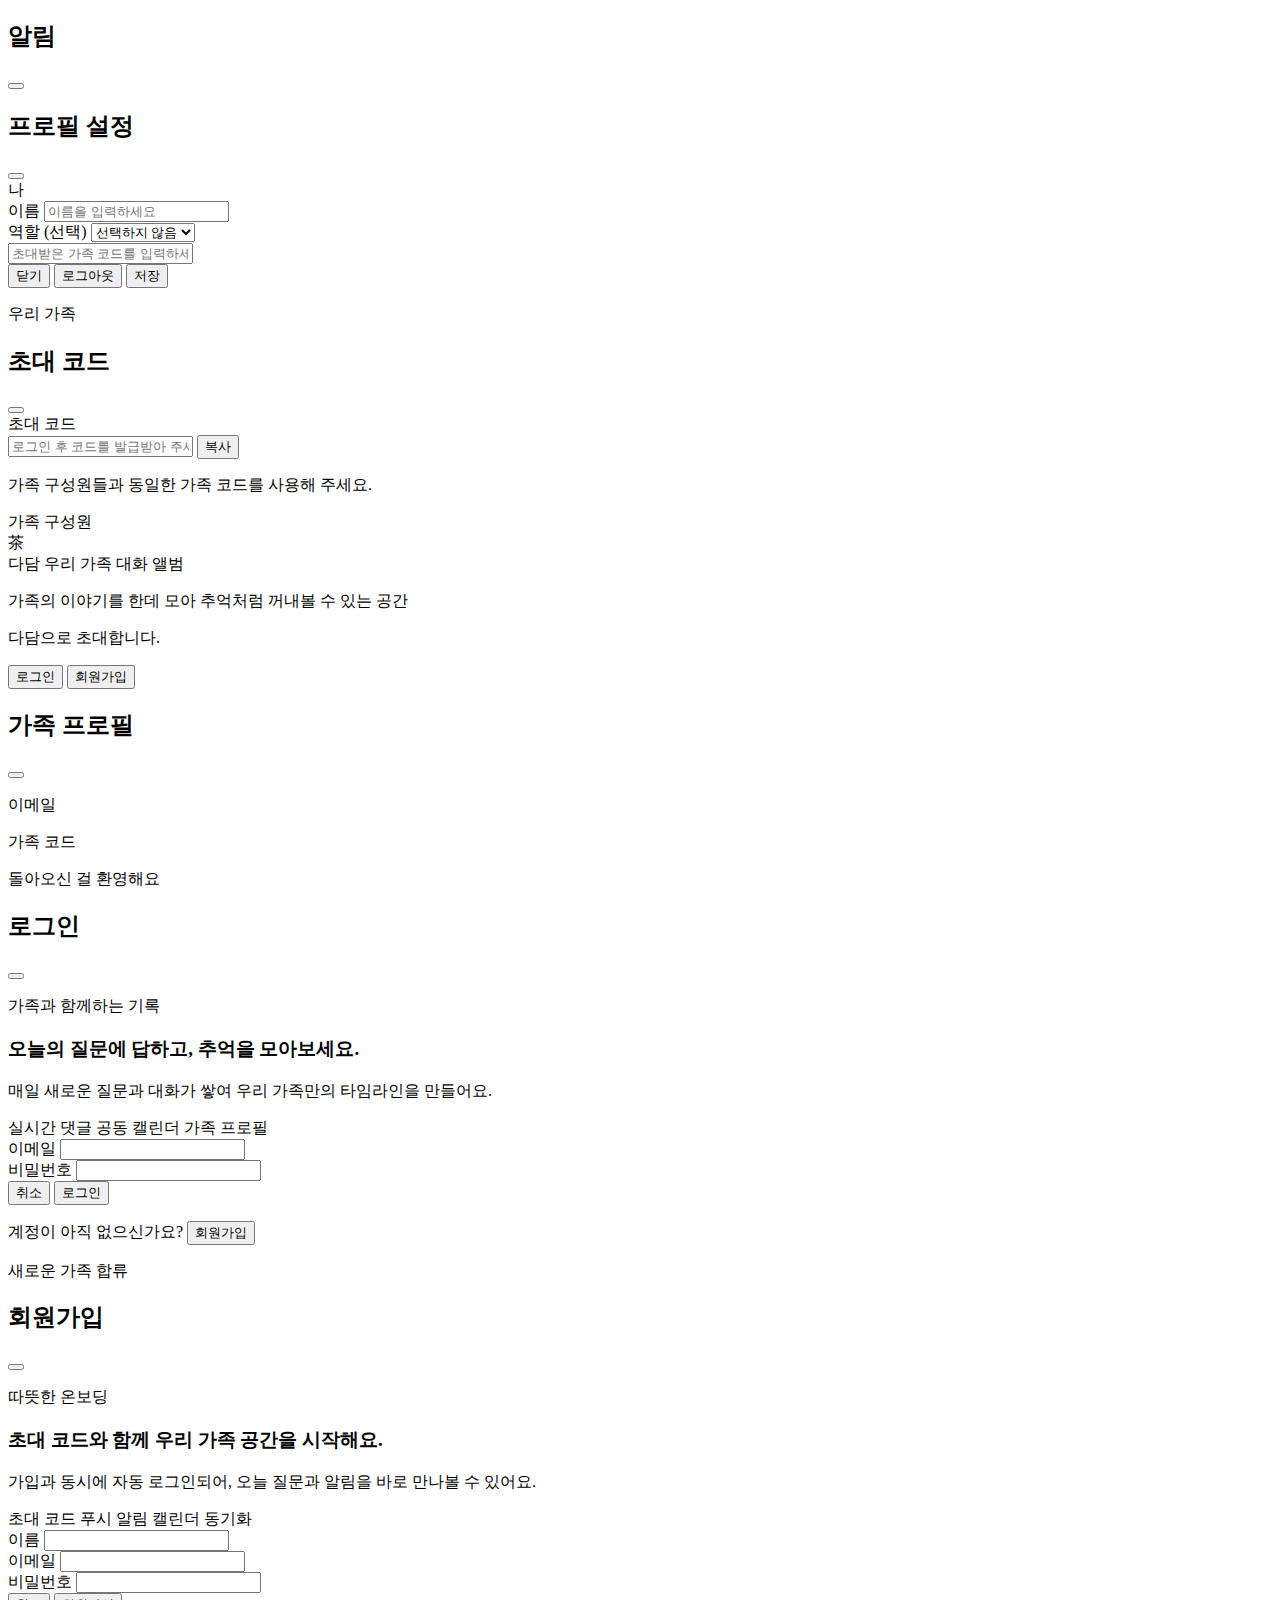
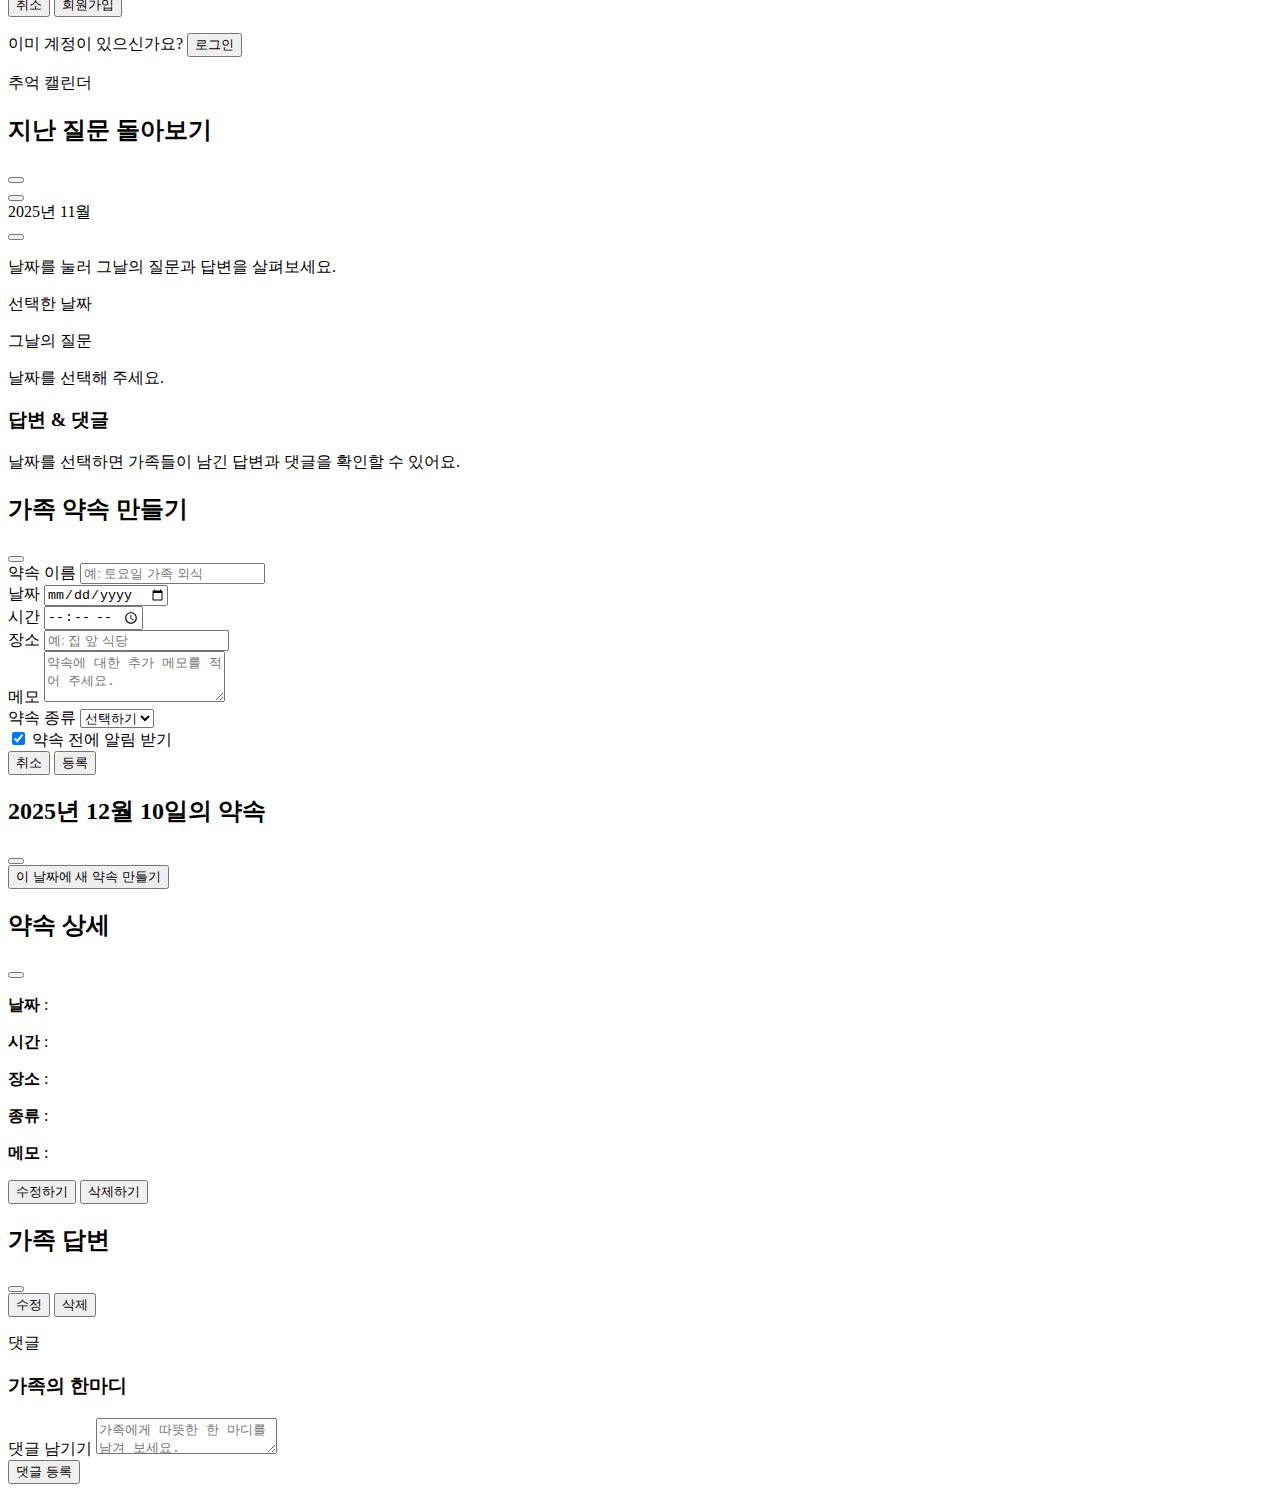
<file: src/main/resources/templates/fragments/modals.html>
<!DOCTYPE html>
<html xmlns:th="http://www.thymeleaf.org">
<body>
<div th:fragment="modals">

    <!-- 🔔 알림 모달 -->
    <div id="modal-notifications" class="modal-backdrop">
        <div class="modal">
            <header class="modal-header">
                <h2 class="modal-title">알림</h2>
                <button class="ghost-icon-btn" type="button" data-close-modal="modal-notifications">
                    <span class="fh-icon-close"></span>
                </button>
            </header>
            <div class="modal-body">
                <ul class="notification-list" id="notification-list">
                    <!-- dadam.core.js 에서 렌더링 -->
                </ul>
            </div>
        </div>
    </div>

    <!-- 👤 프로필 / 마이페이지 모달 -->
    <div id="modal-profile" class="modal-backdrop">
        <div class="modal">
            <header class="modal-header">
                <h2 class="modal-title">프로필 설정</h2>
                <button class="ghost-icon-btn" type="button" data-close-modal="modal-profile">
                    <span class="fh-icon-close"></span>
                </button>
            </header>
            <div class="modal-body">
                <form id="profile-form">
                    <div class="profile-avatar-section">
                        <!-- ✅ JS에서 사용하는 아바타 프리뷰 -->
                        <div class="avatar avatar-lg avatar-soft" id="profile-avatar-preview">
                            <span class="avatar-initial">나</span>
                        </div>
                    </div>

                    <div class="field-group">
                        <label class="field-label" for="profile-name-input">이름</label>
                        <input id="profile-name-input"
                               class="input"
                               type="text"
                               placeholder="이름을 입력하세요" />
                    </div>

                    <div class="field-group">
                        <label class="field-label" for="profile-role-input">역할 (선택)</label>
                        <select id="profile-role-input" class="select">
                            <option value="">선택하지 않음</option>
                            <option value="grandparent">조부모</option>
                            <option value="parent">부모</option>
                            <option value="child">자녀</option>
                        </select>
                    </div>

                    <!-- 👨‍👩‍👧 가족 코드 입력 영역 -->
                    <div class="field-group">
                        <div class="field-row" style="justify-content: space-between; align-items: center;">
                            <label class="field-label" for="family-code-input"></label>
                            <span class="helper-text" id="family-code-display"></span>
                        </div>
                        <div class="field-row">
                            <input
                                    id="family-code-input"
                                    class="input"
                                    type="text"
                                    placeholder="초대받은 가족 코드를 입력하세요"
                            />
                        </div>
                    </div>

                    <div class="modal-footer">
                        <button class="btn btn-ghost" type="button" data-close-modal="modal-profile">닫기</button>
                        <button class="btn btn-ghost" type="button" id="logout-btn">로그아웃</button>
                        <button class="btn btn-primary" type="submit">저장</button>
                    </div>
                </form>
            </div>
        </div>
    </div>

    <!-- 👪 우리 가족 초대 코드 / 멤버 모달 -->
    <div id="modal-invite" class="modal-backdrop">
        <div class="modal">
            <header class="modal-header">
                <div>
                    <p class="modal-eyebrow">우리 가족</p>
                    <h2 class="modal-title">초대 코드</h2>
                </div>
                <button class="ghost-icon-btn" type="button" data-close-modal="modal-invite">
                    <span class="fh-icon-close"></span>
                </button>
            </header>
            <div class="modal-body">
                <div class="field-group">
                    <label class="field-label" for="invite-code-value">초대 코드</label>
                    <div class="field-row">
                        <input
                                id="invite-code-value"
                                class="input"
                                type="text"
                                readonly
                                value=""
                                placeholder="로그인 후 코드를 발급받아 주세요"
                        />
                        <button class="btn btn-primary invite-copy-btn" type="button" id="copy-invite-code">복사</button>
                    </div>
                    <p class="helper-text">가족 구성원들과 동일한 가족 코드를 사용해 주세요.</p>
                </div>

                <div class="field-group">
                    <div class="field-row" style="justify-content: space-between; align-items: center;">
                        <label class="field-label" style="margin: 0;">가족 구성원</label>
                        <span class="helper-text" id="invite-family-count"></span>
                    </div>
                    <div class="family-grid" id="invite-family-list">
                        <!-- JS에서 렌더링 -->
                    </div>
                </div>
            </div>
        </div>
    </div>

    <!-- ✨ 다담 인트로 / 로고 모달 -->
    <div id="modal-intro" class="modal-backdrop">
        <div class="modal intro-modal">
            <div class="intro-hero">
                <div class="logo-badge">
                    <span class="logo-mark">茶</span>
                    <div class="logo-text">
                        <span class="logo-title">다담</span>
                        <span class="logo-subtitle">우리 가족 대화 앨범</span>
                    </div>
                </div>
                <p class="intro-tagline">
                    가족의 이야기를 한데 모아 추억처럼 꺼내볼 수 있는 공간
                </p>
                <p class="intro-tagline">
                    다담으로 초대합니다.
                </p>
            </div>
            <div class="intro-actions">
                <button class="btn btn-primary" type="button" id="intro-login-btn">로그인</button>
                <button class="btn btn-ghost" type="button" id="intro-signup-btn">회원가입</button>
            </div>
        </div>
    </div>

    <!-- 👤 가족 프로필 상세 모달 -->
    <div id="modal-family-profile" class="modal-backdrop">
        <div class="modal">
            <header class="modal-header">
                <h2 class="modal-title">가족 프로필</h2>
                <button class="ghost-icon-btn" type="button" data-close-modal="modal-family-profile">
                    <span class="fh-icon-close"></span>
                </button>
            </header>
            <div class="modal-body">
                <div class="family-profile-hero">
                    <div class="profile-avatar-section" id="family-profile-avatar">
                        <!-- JS 렌더링 -->
                    </div>
                    <div class="family-profile-hero-text">
                        <p class="family-profile-name" id="family-profile-name"></p>
                        <span class="family-profile-role-chip" id="family-profile-role"></span>
                    </div>
                </div>

                <div class="profile-info-grid">
                    <div class="info-card">
                        <p class="info-label">이메일</p>
                        <p class="info-value" id="family-profile-email"></p>
                    </div>
                    <div class="info-card">
                        <p class="info-label">가족 코드</p>
                        <p class="info-value" id="family-profile-code"></p>
                    </div>
                </div>
            </div>
        </div>
    </div>

    <!-- 🔐 로그인 모달 -->
    <div id="modal-login" class="modal-backdrop">
        <div class="modal auth-modal">
            <header class="modal-header auth-modal-header">
                <div>
                    <p class="modal-eyebrow">돌아오신 걸 환영해요</p>
                    <h2 class="modal-title">로그인</h2>
                </div>
                <button class="ghost-icon-btn" type="button" data-close-modal="modal-login">
                    <span class="fh-icon-close"></span>
                </button>
            </header>

            <div class="modal-body auth-modal-body">
                <div class="auth-grid">
                    <div class="auth-highlight">
                        <div class="glow-dot"></div>
                        <p class="auth-tag">가족과 함께하는 기록</p>
                        <h3 class="auth-headline">오늘의 질문에 답하고, 추억을 모아보세요.</h3>
                        <p class="auth-subtext">
                            매일 새로운 질문과 대화가 쌓여 우리 가족만의 타임라인을 만들어요.
                        </p>
                        <div class="auth-badges">
                            <span class="pill pill-soft">실시간 댓글</span>
                            <span class="pill pill-soft">공동 캘린더</span>
                            <span class="pill pill-soft">가족 프로필</span>
                        </div>
                    </div>

                    <div class="auth-form">
                        <div class="auth-feedback" id="login-feedback" hidden></div>
                        <form id="login-form">
                            <div class="field-group">
                                <label class="field-label" for="login-email">이메일</label>
                                <input id="login-email" class="input" type="email" name="email" autocomplete="username" required />
                            </div>
                            <div class="field-group">
                                <label class="field-label" for="login-password">비밀번호</label>
                                <input id="login-password" class="input" type="password" name="password" autocomplete="current-password" required />
                            </div>
                            <div class="modal-footer auth-footer">
                                <button class="btn btn-ghost" id="login-cancel-btn" type="button" data-close-modal="modal-login">취소</button>
                                <button class="btn btn-primary" type="submit">로그인</button>
                            </div>
                        </form>

                        <p class="auth-helper-text">
                            계정이 아직 없으신가요?
                            <button type="button" class="link-button" id="go-signup-link">회원가입</button>
                        </p>
                    </div>
                </div>
            </div>
        </div>
    </div>

    <!-- 🆕 회원가입 모달 -->
    <div id="modal-signup" class="modal-backdrop">
        <div class="modal auth-modal">
            <header class="modal-header auth-modal-header">
                <div>
                    <p class="modal-eyebrow">새로운 가족 합류</p>
                    <h2 class="modal-title">회원가입</h2>
                </div>
                <button class="ghost-icon-btn" type="button" data-close-modal="modal-signup">
                    <span class="fh-icon-close"></span>
                </button>
            </header>

            <div class="modal-body auth-modal-body">
                <div class="auth-grid">
                    <div class="auth-highlight">
                        <div class="glow-dot"></div>
                        <p class="auth-tag">따뜻한 온보딩</p>
                        <h3 class="auth-headline">초대 코드와 함께 우리 가족 공간을 시작해요.</h3>
                        <p class="auth-subtext">
                            가입과 동시에 자동 로그인되어, 오늘 질문과 알림을 바로 만나볼 수 있어요.
                        </p>
                        <div class="auth-badges">
                            <span class="pill pill-soft">초대 코드</span>
                            <span class="pill pill-soft">푸시 알림</span>
                            <span class="pill pill-soft">캘린더 동기화</span>
                        </div>
                    </div>

                    <div class="auth-form">
                        <div class="auth-feedback" id="signup-feedback" hidden></div>
                        <form id="signup-form">
                            <div class="field-group">
                                <label class="field-label" for="signup-name">이름</label>
                                <input id="signup-name" class="input" type="text" name="name" autocomplete="name" required />
                            </div>
                            <div class="field-group">
                                <label class="field-label" for="signup-email">이메일</label>
                                <input id="signup-email" class="input" type="email" name="email" autocomplete="email" required />
                            </div>
                            <div class="field-group">
                                <label class="field-label" for="signup-password">비밀번호</label>
                                <input id="signup-password" class="input" type="password" name="password" autocomplete="new-password" required />
                            </div>
                            <div class="modal-footer auth-footer">
                                <button class="btn btn-ghost" id="signup-cancel-btn" type="button" data-close-modal="modal-signup">취소</button>
                                <button class="btn btn-primary" type="submit">회원가입</button>
                            </div>
                        </form>

                        <p class="auth-helper-text">
                            이미 계정이 있으신가요?
                            <button type="button" class="link-button" id="go-login-link">로그인</button>
                        </p>
                    </div>
                </div>
            </div>
        </div>
    </div>

    <!-- 🗂️ 과거 질문/답변 아카이브 모달 -->
    <div id="modal-question-archive" class="modal-backdrop">
        <div class="modal modal-wide">
            <header class="modal-header">
                <div>
                    <p class="modal-eyebrow">추억 캘린더</p>
                    <h2 class="modal-title">지난 질문 돌아보기</h2>
                </div>
                <button class="ghost-icon-btn" type="button" data-close-modal="modal-question-archive">
                    <span class="fh-icon-close"></span>
                </button>
            </header>

            <div class="modal-body archive-body">
                <div class="archive-calendar">
                    <div class="calendar-header">
                        <button class="ghost-icon-btn" id="archive-calendar-prev" type="button" aria-label="이전 달">
                            <span class="fh-icon-chevron-left"></span>
                        </button>
                        <div class="calendar-title" id="archive-calendar-title">2025년 11월</div>
                        <button class="ghost-icon-btn" id="archive-calendar-next" type="button" aria-label="다음 달">
                            <span class="fh-icon-chevron-right"></span>
                        </button>
                    </div>
                    <div class="calendar-grid" id="archive-calendar-grid"></div>
                    <p class="helper-text">날짜를 눌러 그날의 질문과 답변을 살펴보세요.</p>
                </div>

                <div class="archive-panel">
                    <div class="archive-panel-header">
                        <p class="field-label">선택한 날짜</p>
                        <p class="field-value" id="archive-selected-date"></p>
                    </div>
                    <div class="archive-question-box">
                        <p class="pill pill-soft">그날의 질문</p>
                        <p class="archive-question" id="archive-question-text">날짜를 선택해 주세요.</p>
                    </div>
                    <div class="archive-answers">
                        <div class="archive-answers-header">
                            <h3 class="card-title">답변 &amp; 댓글</h3>
                            <p class="helper-text" id="archive-answer-count"></p>
                        </div>
                        <ul class="answer-list" id="archive-answer-list"></ul>
                        <div class="empty-placeholder" id="archive-empty-state">
                            날짜를 선택하면 가족들이 남긴 답변과 댓글을 확인할 수 있어요.
                        </div>
                    </div>
                </div>
            </div>
        </div>
    </div>

    <!-- 📅 약속 만들기 모달 -->
    <div id="modal-schedule" class="modal-backdrop">
        <div class="modal">
            <header class="modal-header">
                <h2 class="modal-title">가족 약속 만들기</h2>
                <button class="ghost-icon-btn" type="button" data-close-modal="modal-schedule">
                    <span class="fh-icon-close"></span>
                </button>
            </header>

            <div class="modal-body">
                <form id="schedule-form">
                    <!-- ✅ title: 필수 -->
                    <div class="field-group">
                        <label class="field-label" for="schedule-title">약속 이름</label>
                        <input
                                id="schedule-title"
                                name="title"
                                class="input"
                                type="text"
                                placeholder="예: 토요일 가족 외식"
                                required
                        />
                    </div>

                    <div class="field-group field-row">
                        <!-- ✅ date: 필수 -->
                        <div class="field-col">
                            <label class="field-label" for="schedule-date">날짜</label>
                            <input
                                    id="schedule-date"
                                    name="date"
                                    class="input"
                                    type="date"
                                    required
                            />
                        </div>

                        <!-- ⭕ time: 선택 -->
                        <div class="field-col">
                            <label class="field-label" for="schedule-time">시간</label>
                            <input
                                    id="schedule-time"
                                    name="time"
                                    class="input"
                                    type="time"
                            />
                        </div>
                    </div>

                    <!-- ⭕ place: 선택 -->
                    <div class="field-group">
                        <label class="field-label" for="schedule-place">장소</label>
                        <input
                                id="schedule-place"
                                name="place"
                                class="input"
                                type="text"
                                placeholder="예: 집 앞 식당"
                        />
                    </div>

                    <!-- ⭕ memo: 선택 -->
                    <div class="field-group">
                        <label class="field-label" for="schedule-memo">메모</label>
                        <textarea
                                id="schedule-memo"
                                name="memo"
                                class="textarea"
                                rows="3"
                                placeholder="약속에 대한 추가 메모를 적어 주세요."
                        ></textarea>
                    </div>

                    <!-- ⭕ type: 사용자가 직접 선택 -->
                    <div class="field-group">
                        <label class="field-label" for="schedule-type">약속 종류</label>
                        <select
                                id="schedule-type"
                                name="type"
                                class="select"
                        >
                            <option value="" selected>선택하기</option>
                            <option value="식사">식사</option>
                            <option value="여행">여행</option>
                            <option value="기타">기타</option>
                        </select>
                    </div>

                    <!-- ⭕ remind: 선택(체크/해제) -->
                    <div class="field-group">
                        <label class="checkbox">
                            <input
                                    id="schedule-remind"
                                    name="remind"
                                    type="checkbox"
                                    checked
                            />
                            <span>약속 전에 알림 받기</span>
                        </label>
                    </div>

                    <div class="modal-footer">
                        <button class="btn btn-ghost" type="button" data-close-modal="modal-schedule">취소</button>
                        <button class="btn btn-primary" type="submit">등록</button>
                    </div>
                </form>
            </div>
        </div>
    </div>

    <!-- 📅 날짜별 약속 리스트 모달 -->
    <div id="modal-day-events" class="modal-backdrop">
        <div class="modal">
            <header class="modal-header">
                <h2 class="modal-title">
                    <span id="day-events-date-label">2025년 12월 10일</span>의 약속
                </h2>
                <button class="ghost-icon-btn" type="button" data-close-modal="modal-day-events">
                    <span class="fh-icon-close"></span>
                </button>
            </header>
            <div class="modal-body">
                <div id="day-events-list">
                    <!-- dadam.ui.js에서 해당 날짜의 약속 리스트 렌더링 -->
                </div>
            </div>
            <footer class="modal-footer">
                <button class="btn btn-primary" type="button" id="day-events-create-btn">
                    이 날짜에 새 약속 만들기
                </button>
            </footer>
        </div>
    </div>

    <!-- 📌 약속 상세 모달 -->
    <div id="modal-schedule-detail" class="modal-backdrop">
        <div class="modal">
            <header class="modal-header">
                <h2 class="modal-title" id="schedule-detail-title">약속 상세</h2>
                <button class="ghost-icon-btn" type="button" data-close-modal="modal-schedule-detail">
                    <span class="fh-icon-close"></span>
                </button>
            </header>
            <div class="modal-body">
                <div class="field-group">
                    <p><strong>날짜</strong> : <span id="schedule-detail-date"></span></p>
                </div>
                <div class="field-group">
                    <p><strong>시간</strong> : <span id="schedule-detail-time"></span></p>
                </div>
                <div class="field-group">
                    <p><strong>장소</strong> : <span id="schedule-detail-place"></span></p>
                </div>
                <div class="field-group">
                    <p><strong>종류</strong> : <span id="schedule-detail-type"></span></p>
                </div>
                <div class="field-group">
                    <p><strong>메모</strong> : <span id="schedule-detail-memo"></span></p>
                </div>
            </div>
            <footer class="modal-footer">
                <button class="btn btn-ghost" type="button" id="schedule-detail-edit-btn">수정하기</button>
                <button class="btn btn-danger" type="button" id="schedule-detail-delete-btn">삭제하기</button>
            </footer>
        </div>
    </div>

    <!-- ✅ 답변 상세 + 댓글 모달 -->
    <div id="modal-answer-thread" class="modal-backdrop">
        <div class="modal">
            <header class="modal-header">
                <h2 class="modal-title">가족 답변</h2>
                <button class="ghost-icon-btn" type="button" data-close-modal="modal-answer-thread">
                    <span class="fh-icon-close"></span>
                </button>
            </header>
            <div class="modal-body">
                <div class="answer-thread-card">
                    <div id="answer-thread-main" class="answer-thread-main"></div>
                    <div class="answer-thread-actions" id="answer-thread-actions">
                        <button class="btn btn-ghost btn-sm" type="button" id="answer-edit-btn">수정</button>
                        <button class="btn btn-ghost btn-sm" type="button" id="answer-edit-cancel-btn" style="display:none;">수정 취소</button>
                        <button class="btn btn-danger btn-sm" type="button" id="answer-delete-btn">삭제</button>
                    </div>
                </div>

                <div class="comment-section-heading">
                    <div>
                        <p class="modal-eyebrow">댓글</p>
                        <h3 class="comment-section-title">가족의 한마디</h3>
                    </div>
                </div>

                <ul class="comment-list" id="comment-list"></ul>

                <form id="comment-form" class="comment-form">
                    <div class="field-group">
                        <label class="field-label" for="comment-input">댓글 남기기</label>
                        <textarea id="comment-input" class="textarea" rows="2" placeholder="가족에게 따뜻한 한 마디를 남겨 보세요."></textarea>
                    </div>
                    <div class="modal-footer">
                        <button class="btn btn-primary" type="submit">댓글 등록</button>
                    </div>
                </form>
            </div>
        </div>
    </div>
</div>
</body>
</html>
</file>
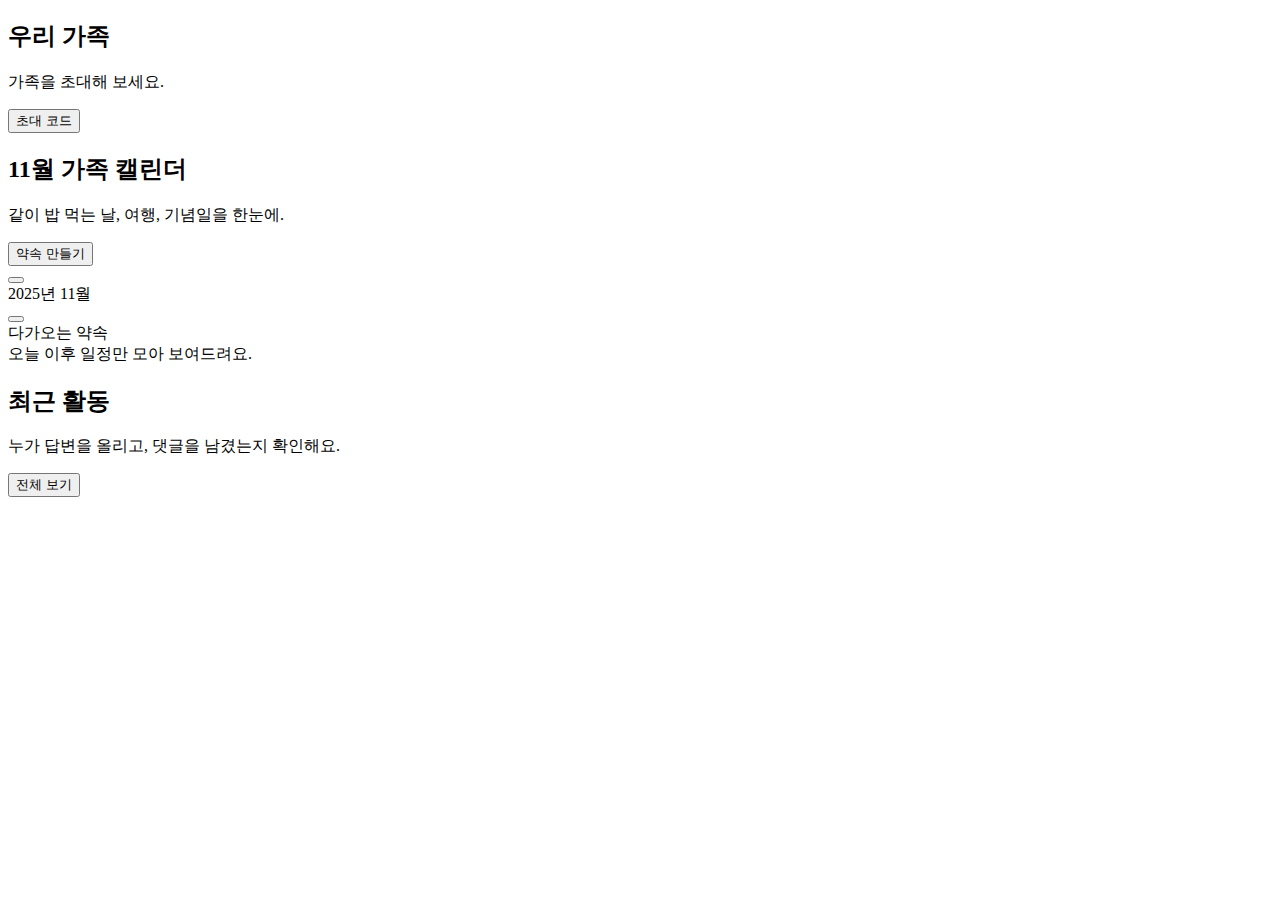
<file: src/main/resources/templates/fragments/sidebar.html>
<!DOCTYPE html>
<html xmlns:th="http://www.thymeleaf.org">
<body>
<aside class="sidebar"
       aria-label="가족 정보 및 일정 사이드바"
       th:fragment="sidebar">

    <!-- 가족 멤버 / 초대 -->
    <section class="card card-family">
        <header class="card-header">
            <div class="card-header-left">
                <h2 class="card-title">우리 가족</h2>
                <p class="card-subtitle">
                    가족을 초대해 보세요.
                </p>
            </div>
            <button class="btn btn-ghost" id="open-invite" type="button">
                초대 코드
            </button>
        </header>

        <div class="family-grid" id="family-grid">
            <!-- JS에서 멤버 카드들과 '멤버 추가' 버튼을 동적으로 렌더링 -->
        </div>
    </section>

    <!-- 캘린더 + 일정 -->
    <section class="card card-calendar">
        <header class="card-header">
            <div class="card-header-left">
                <h2 class="card-title">11월 가족 캘린더</h2>
                <p class="card-subtitle">
                    같이 밥 먹는 날, 여행, 기념일을 한눈에.
                </p>
            </div>
            <button class="btn btn-primary btn-sm" id="open-schedule-modal" type="button">
                약속 만들기
            </button>
        </header>

        <div class="calendar-shell">
            <div class="calendar-header">
                <button class="ghost-icon-btn" id="calendar-prev" type="button" aria-label="이전 달">
                    <span class="fh-icon-chevron-left"></span>
                </button>
                <div class="calendar-title" id="calendar-title">2025년 11월</div>
                <button class="ghost-icon-btn" id="calendar-next" type="button" aria-label="다음 달">
                    <span class="fh-icon-chevron-right"></span>
                </button>
            </div>
            <div class="calendar-grid" id="calendar-grid">
                <!-- dadam.ui.js에서 달력 렌더링 -->
            </div>
        </div>

        <div class="event-list-header">
            <p class="modal-eyebrow" style="margin: 0;">다가오는 약속</p>
            <p class="helper-text" style="margin: 0;">오늘 이후 일정만 모아 보여드려요.</p>
        </div>
        <!-- ✅ 일정 리스트: JS가 API 결과로 렌더 -->
        <div class="event-list" id="event-list"></div>
    </section>

    <!-- 최근 활동 / 알림 미리보기 -->
    <section class="card card-activity">
        <header class="card-header">
            <div class="card-header-left">
                <h2 class="card-title">최근 활동</h2>
                <p class="card-subtitle">
                    누가 답변을 올리고, 댓글을 남겼는지 확인해요.
                </p>
            </div>
            <button class="ghost-icon-btn" id="open-notifications-from-card" type="button">
                <span>전체 보기</span>
                <span class="fh-icon-chevron-right"></span>
            </button>
        </header>

        <ul class="activity-list" id="activity-list"></ul>
    </section>
</aside>
</body>
</html>
</file>
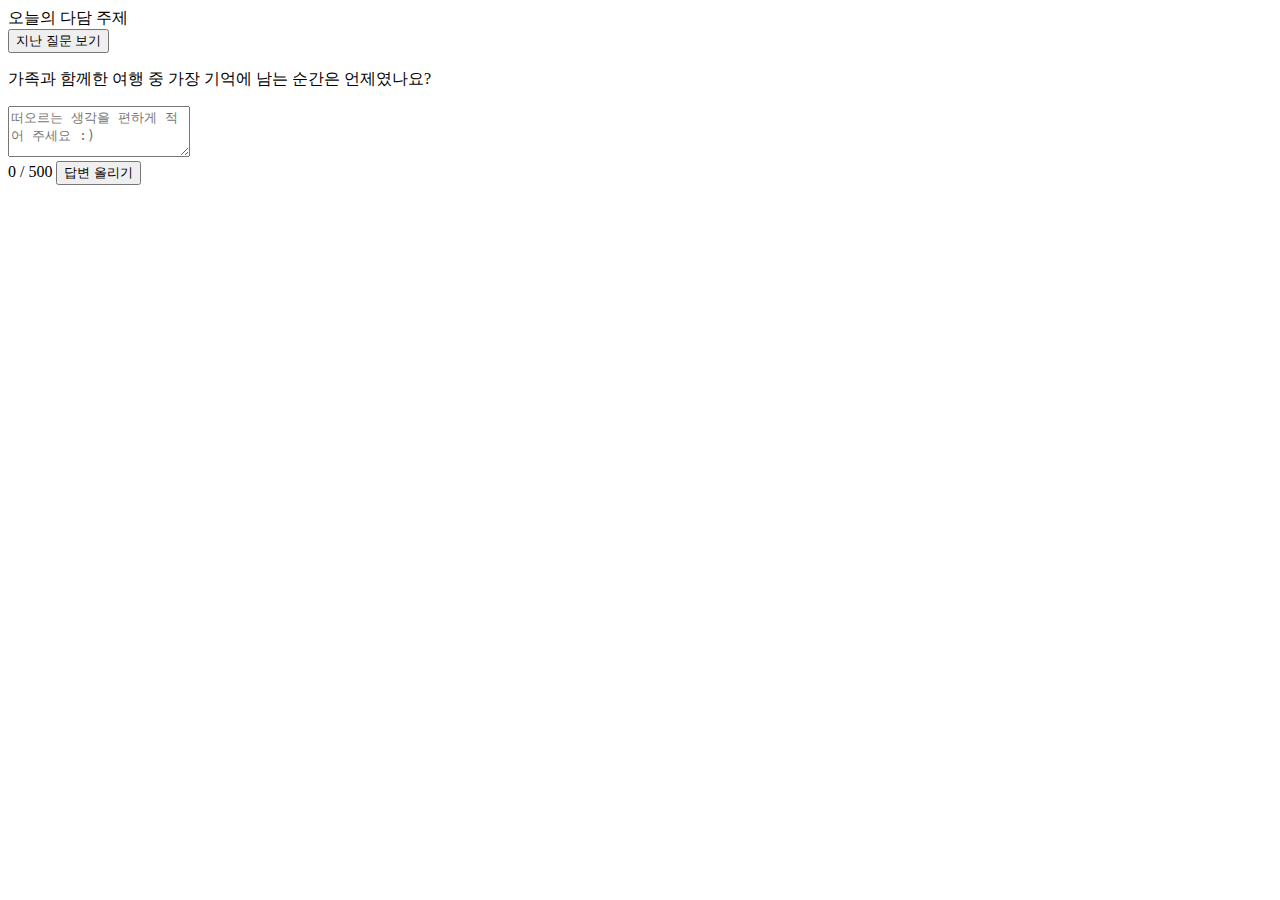
<file: src/main/resources/templates/fragments/today-question.html>
<!DOCTYPE html>
<html xmlns:th="http://www.thymeleaf.org">
<body>
<section class="card card-hero"
         aria-labelledby="today-question-title"
         th:fragment="today-question-card">

    <header class="card-header">
        <div class="card-header-left">
            <span class="pill pill-soft">오늘의 다담 주제</span>
        </div>
        <div class="card-header-right today-header-right">
            <button class="ghost-icon-btn" id="open-question-archive" type="button">
                <span class="fh-icon-calendar"></span>
                <span>지난 질문 보기</span>
            </button>
        </div>
    </header>

    <div class="question-main">
        <div class="question-text-wrap">

            <!-- ✅ 질문 ID를 data-question-id로 바인딩 -->
            <p
                    class="question-text"
                    id="today-question-text"
                    data-question-id=""
                    th:attr="data-question-id=${todayQuestion != null} ? ${todayQuestion.id} : null"
                    th:text="${todayQuestion != null} ? ${todayQuestion.content} : '가족과 함께한 여행 중 가장 기억에 남는 순간은 언제였나요?'"
            >
                가족과 함께한 여행 중 가장 기억에 남는 순간은 언제였나요?
            </p>

            <!-- ✅ 질문 만족도 조사 UI (프론트 전용) -->
<!--            <div class="question-meta">-->
<!--                <div class="question-rating">-->
<!--                    <span class="chip chip-outline question-rating-label">-->
<!--                        오늘의 질문은 어땠나요?-->
<!--                    </span>-->
<!--                    <div class="question-rating-buttons" role="group" aria-label="질문 만족도 선택">-->
<!--                        <button type="button"-->
<!--                                class="chip chip-soft question-rating-btn"-->
<!--                                data-rating="good">-->
<!--                            👍 좋았어요-->
<!--                        </button>-->
<!--                        <button type="button"-->
<!--                                class="chip chip-soft question-rating-btn"-->
<!--                                data-rating="ok">-->
<!--                            🙂 괜찮았어요-->
<!--                        </button>-->
<!--                        <button type="button"-->
<!--                                class="chip chip-soft question-rating-btn"-->
<!--                                data-rating="bad">-->
<!--                            🤔 별로였어요-->
<!--                        </button>-->
<!--                    </div>-->
<!--                    <p class="question-rating-status text-soft"-->
<!--                       id="question-rating-status"-->
<!--                       aria-live="polite"></p>-->
<!--                </div>-->
<!--            </div>-->
<!--        </div>-->

        <form class="answer-form" id="answer-form">
            <div class="textarea-shell">
                <textarea
                        id="answer-input"
                        class="textarea"
                        rows="3"
                        placeholder="떠오르는 생각을 편하게 적어 주세요 :)"
                ></textarea>
                <div class="textarea-footer">
                    <div class="answer-actions">
                        <span class="length-hint" id="answer-length-hint">0 / 500</span>
                        <button class="btn btn-primary" type="submit">
                            답변 올리기
                        </button>
                    </div>
                </div>
            </div>
        </form>
    </div>
</section>
</body>
</html>
</file>
